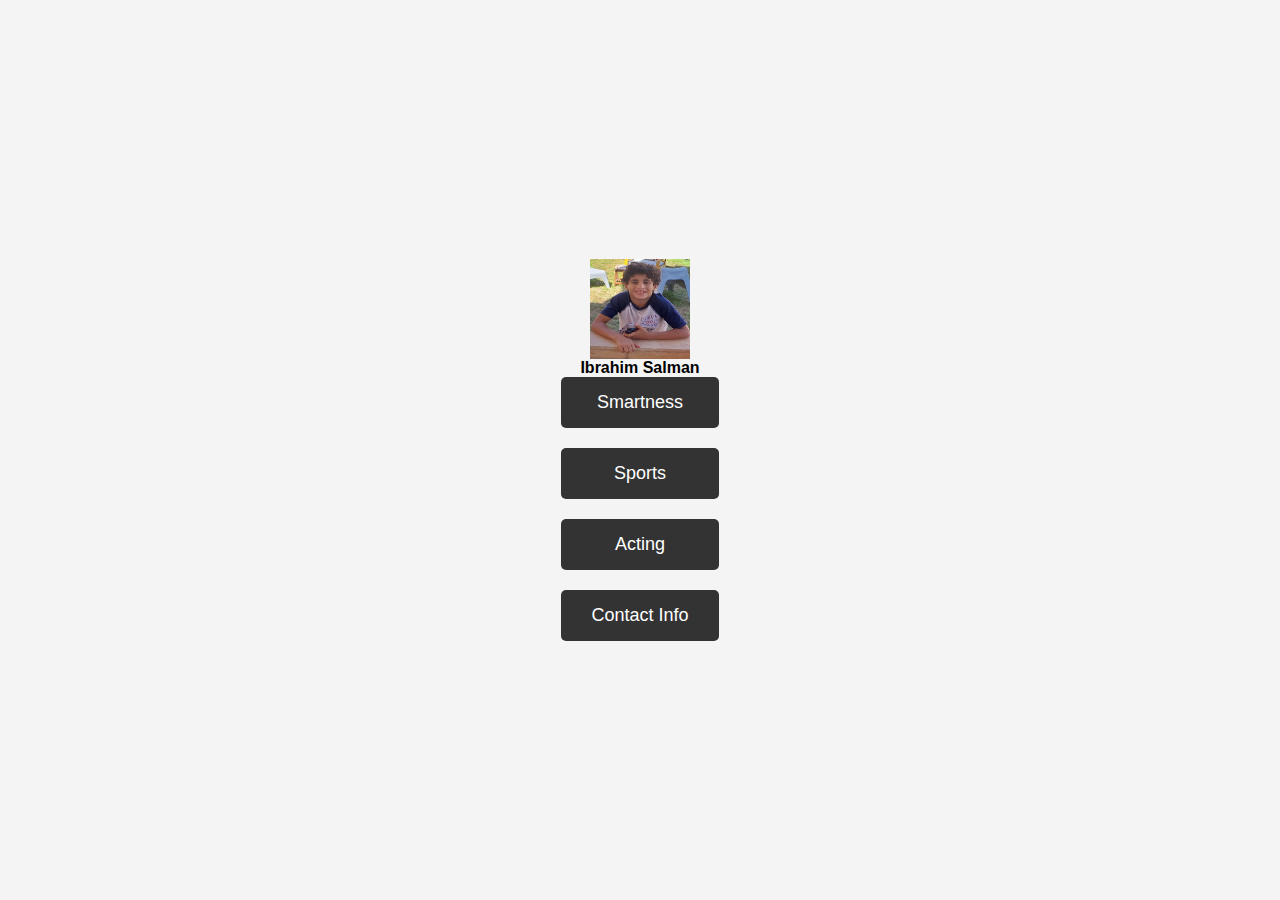
<file: index.html>
<!DOCTYPE html>
<html lang="en">
<head>
    <meta charset="UTF-8">
    <meta name="viewport" content="width=device-width, initial-scale=1.0">
     <link rel="stylesheet" href="style.css">
    <title>Ibrahim Salman's Portfolio</title>
    <style>
        body {
            font-family: Arial, sans-serif;
            background-color: #f4f4f4;
            display: flex;
            flex-direction: column;
            justify-content: center;
            align-items: center;
            height: 100vh;
        }

        .button-container {
            display: flex;
            flex-direction: column;
            gap: 20px;
            text-align: center;
        }

        .button-container button {
            padding: 15px 30px;
            font-size: 18px;
            border-radius: 5px;
            border: none;
            background-color: #333;
            color: white;
            cursor: pointer;
            transition: background-color 0.3s;
        }

        .button-container button:hover {
            background-color: #555;
        }
    </style>
</head>
<body>
    <img src="Ibrahim.jpeg" alt="Playing Chess" width="100" height="100">

    <strong>Ibrahim Salman</strong>


    <div class="button-container">
        <button onclick="window.location.href='smartness.html'">Smartness</button>
        <button onclick="window.location.href='Sports.html'">Sports</button>
        <button onclick="window.location.href='acting.html'">Acting</button>
        <button onclick="window.location.href='contact.html'">Contact Info</button>
    </div>

</body>
</html>
</file>
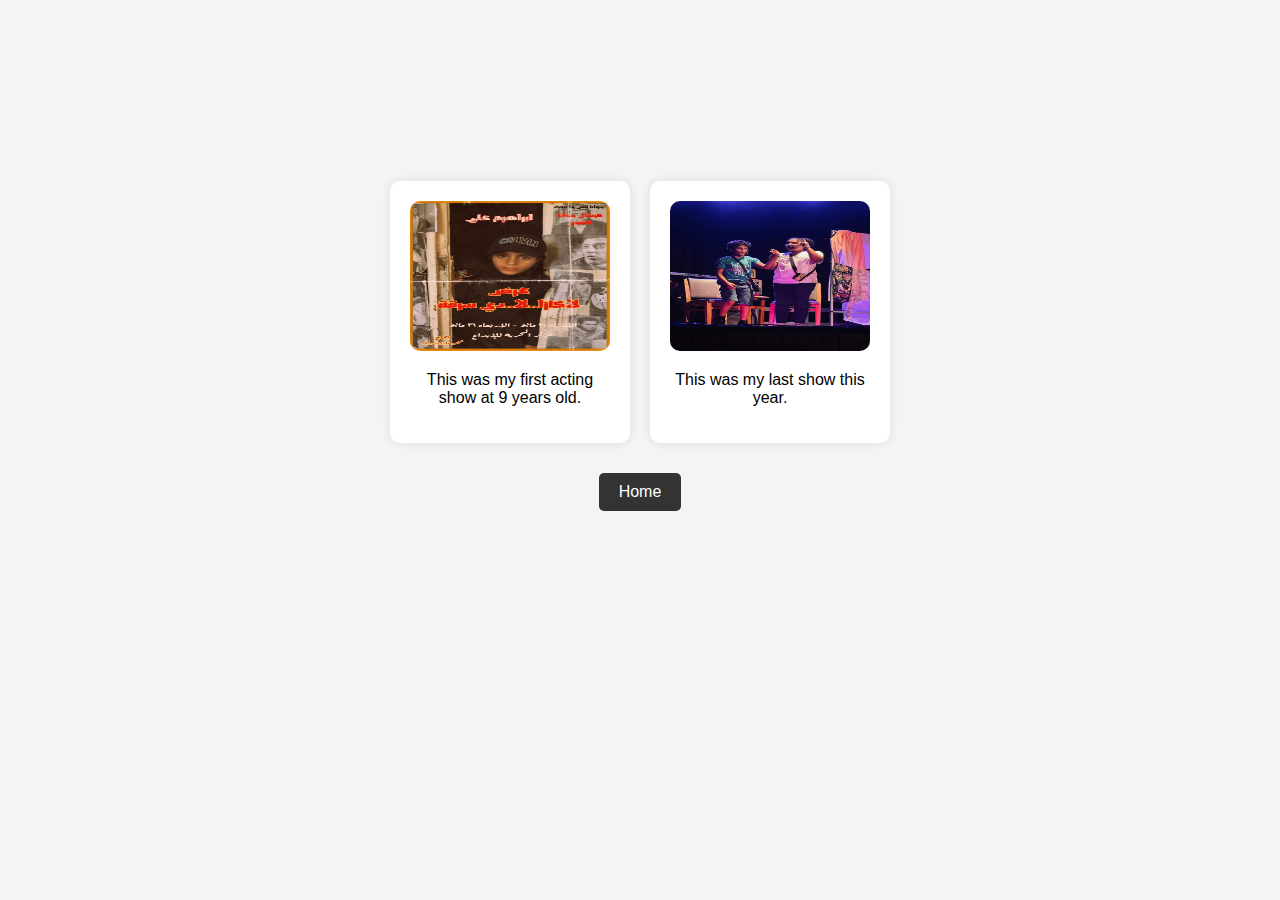
<file: acting.html>
<!DOCTYPE html>
<html lang="en">
<head>
    <meta charset="UTF-8">
    <meta name="viewport" content="width=device-width, initial-scale=1.0">
    <title>Acting - Ibrahim's Portfolio</title>
    <style>
        body {
            font-family: Arial, sans-serif;
            background-color: #f4f4f4;
            text-align: center;
            padding: 20px;
        }

        /* Container for items displayed next to each other */
        .portfolio-container {
            display: flex;
            justify-content: center;
            flex-wrap: wrap;  
            gap: 20px;  
        }

        /* Portfolio Item Styling */
        .portfolio-item {
            background-color: #fff;
            padding: 20px;
            border-radius: 10px;
            box-shadow: 0px 0px 10px rgba(0, 0, 0, 0.1);
            width: 200px;
            text-align: center;
        }

        img {
            width: 100%;
            height: 150px;
            border-radius: 10px;
        }

        /* Home Button Styling */
        .home-button {
            margin-top: 30px;
            padding: 10px 20px;
            background-color: #333;
            color: white;
            border: none;
            border-radius: 5px;
            cursor: pointer;
            font-size: 16px;
            transition: background-color 0.3s;
        }

        .home-button:hover {
            background-color: #555;
        }

        /* Typing Animation */
        .colorful-text span {
            opacity: 0;
            font-size: 3em;
            font-weight: bold;
            display: inline-block;
            animation: fadeIn 1s forwards;
        }

        /* Animation for Fade In Effect */
        @keyframes fadeIn {
            to {
                opacity: 1;
            }
        }

        /* Delays for Each Letter */
        .colorful-text span:nth-child(1) {
            animation-delay: 1s;
            color: red;
        }
        .colorful-text span:nth-child(2) {
            animation-delay: 2s;
            color: orange;
        }
        .colorful-text span:nth-child(3) {
            animation-delay: 3s;
            color: yellow;
        }
        .colorful-text span:nth-child(4) {
            animation-delay: 4s;
            color: green;
        }
        .colorful-text span:nth-child(5) {
            animation-delay: 5s;
            color: blue;
        }
        .colorful-text span:nth-child(6) {
            animation-delay: 6s;
            color: purple;
        }
        .colorful-text span:nth-child(7) {
            animation-delay: 7s;
            color: pink;
        }

    </style>
</head>
<body>

    <!-- Typing Animation for "Acting" -->
    <h1 class="colorful-text">
        <span>A</span>
        <span>c</span>
        <span>t</span>
        <span>i</span>
        <span>n</span>
        <span>g</span>
    </h1>

    <!-- Container for portfolio items -->
    <div class="portfolio-container">
        <!-- First Show Block -->
        <div class="portfolio-item">
            <img src="Firstone.jpeg" alt="First Show">
            <p>This was my first acting show at 9 years old.</p>
        </div>

        <!-- Last Show Block -->
        <div class="portfolio-item">
            <img src="Meonstage.jpeg" alt="Last Show">
            <p>This was my last show this year.</p>
        </div>
    </div>

    <!-- Home Button -->
    <button class="home-button" onclick="window.location.href='index.html'">Home</button>

</body>
</html>
</file>
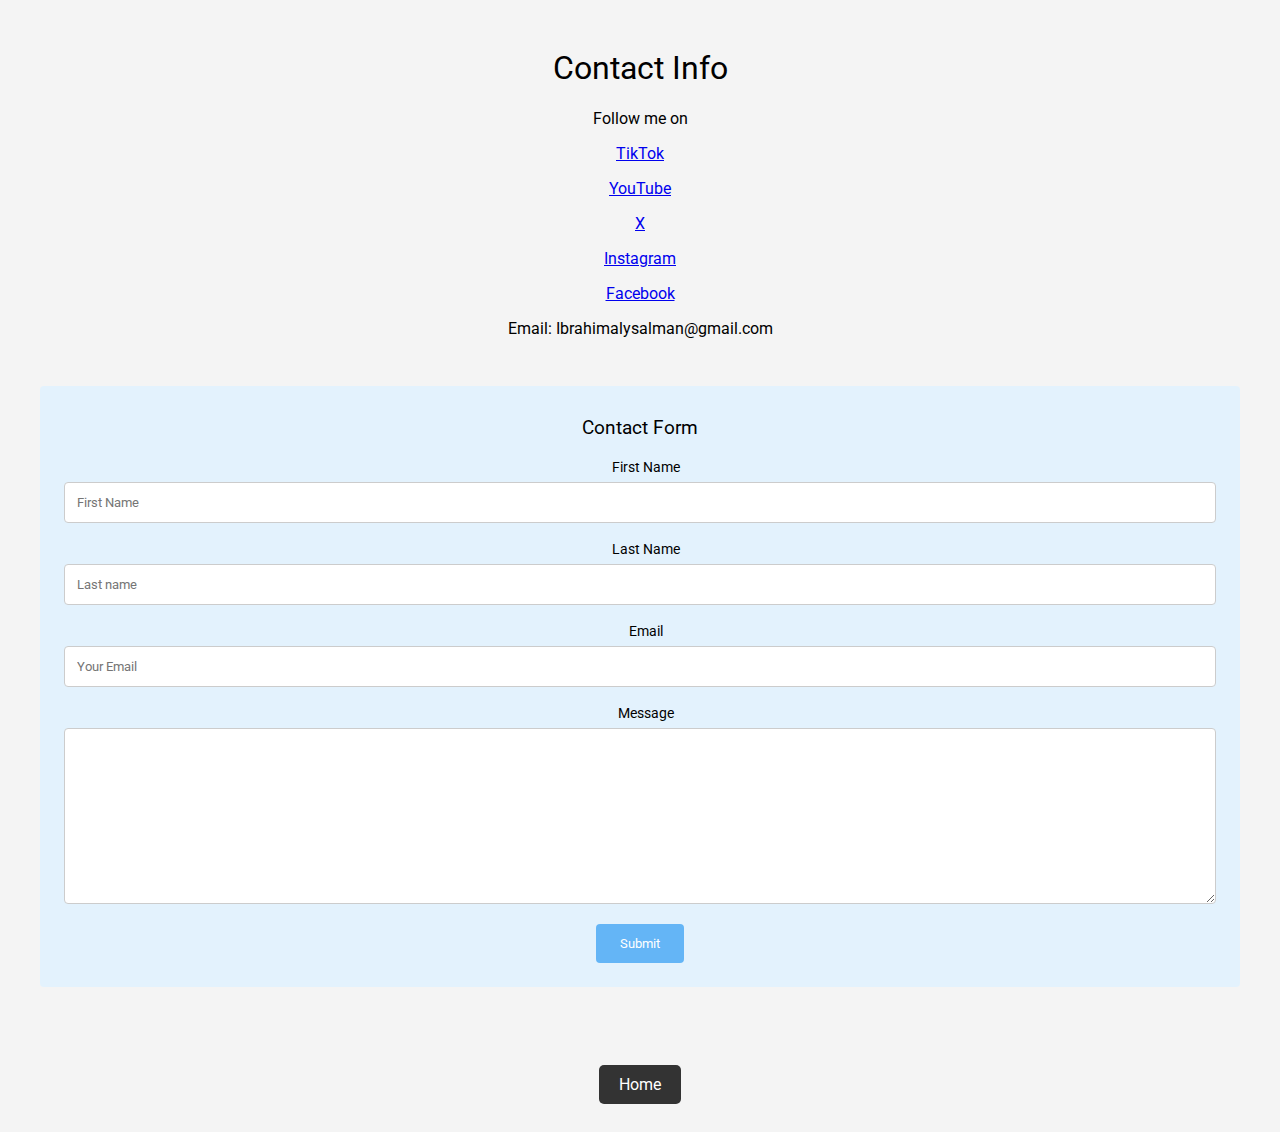
<file: contact.html>
<!DOCTYPE html>
<html lang="en">
<head>
    <meta charset="UTF-8">
    <meta name="viewport" content="width=device-width, initial-scale=1.0">
    <link rel="stylesheet" type="text/css" href="style2.css">
    <title>Contact Info - Ibrahim's Portfolio</title>
    <style>
        body {
            font-family: Arial, sans-serif;
            background-color: #f4f4f4;
            text-align: center;
            padding: 20px;
        }

        /* Home Button Styling */
        .home-button {
            margin-top: 30px;
            padding: 10px 20px;
            background-color: #333;
            color: white;
            border: none;
            border-radius: 5px;
            cursor: pointer;
            font-size: 16px;
            transition: background-color 0.3s;
        }

        .home-button:hover {
            background-color: #555;
        }
    </style>
</head>
<body>

    <h1>Contact Info</h1>

    <p>Follow me on</p>
    <p><a href="https://www.tiktok.com/@gammal.tech.cloud" target="_blank">TikTok</a></p>
    <p><a href="https://youtube.com/@learningwithibrahim" target="_blank">YouTube</a></p>
    <p><a href="https://x.com/learningibrahim" target="_blank">X</a></p>
    <p><a href="https://www.instagram.com/ibrah_imsalman1" target="_blank">Instagram</a></p>
    <p><a href="https://www.facebook.com/share/EbNPoc58M3SRjt6g/" target="_blank">Facebook</a></p>
    <p>Email: Ibrahimalysalman@gmail.com</p>

    <!-- Home Button -->

    <div class="container">
        <h3>Contact Form</h3>
        <form action="#" name="contact_form">
            <label for="first_name">First Name</label>
            <input name="first_name" type="text" required placeholder="First Name"/>
            <br>
            <label for="last_name">Last Name</label>
            <input name="last_name" type="text" required placeholder="Last name"/>
            <br>
            <label for="email">Email</label>
            <input name="email" type="email" required placeholder="Your Email"/>
            <br>
            <label for="message">Message</label><br>
            <textarea name="message" cols="30" rows="10" placeholder="Enter your message here ..." required> </textarea>
            <div class="center">
                <input type="submit" value="Submit">
            </div>
        </form>    
    </div>
    <button class="home-button" onclick="window.location.href='index.html'">Home</button>


        </form>
    </div>

</body>
</html>
</file>
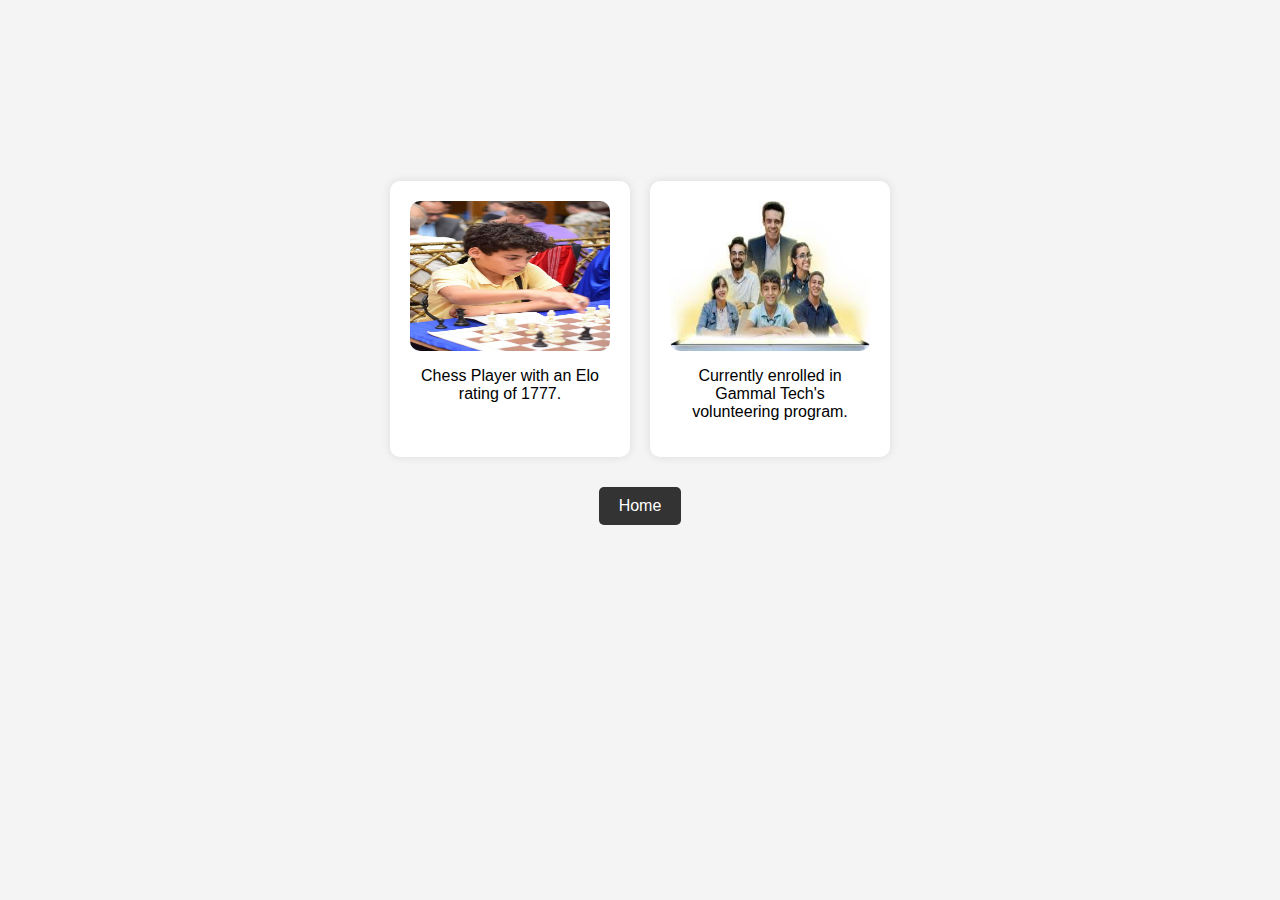
<file: smartness.html>
<!DOCTYPE html>
<html lang="en">
<head>
    <meta charset="UTF-8">
    <meta name="viewport" content="width=device-width, initial-scale=1.0">
    <title>Smartness - Ibrahim's Portfolio</title>
    <style>
        body {
            font-family: Arial, sans-serif;
            background-color: #f4f4f4;
            text-align: center;
            padding: 20px;
        }

        /* Container for items displayed next to each other */
        .portfolio-container {
            display: flex;
            justify-content: center;
            flex-wrap: wrap;  
            gap: 20px; 
        }

        /* Portfolio Item Styling */
        .portfolio-item {
            background-color: #fff;
            padding: 20px;
            border-radius: 10px;
            box-shadow: 0px 0px 10px rgba(0, 0, 0, 0.1);
            width: 200px;
            text-align: center;
            position: relative;
        }

        .hover-image-container {
            position: relative;
            width: 100%;
            height: 150px;
        }

        .hover-image-container img {
            width: 100%;
            height: 100%;
            border-radius: 10px;
            transition: opacity 0.5s ease;
        }

        .hover-image-container img.second {
            position: absolute;
            top: 0;
            left: 0;
            opacity: 0;
        }

        .hover-image-container:hover img.first {
            opacity: 0;
        }

        .hover-image-container:hover img.second {
            opacity: 1;
        }

        /* Home Button Styling */
        .home-button {
            margin-top: 30px;
            padding: 10px 20px;
            background-color: #333;
            color: white;
            border: none;
            border-radius: 5px;
            cursor: pointer;
            font-size: 16px;
            transition: background-color 0.3s;
        }

        .home-button:hover {
            background-color: #555;
        }

        /* Typing Animation */
        .colorful-text span {
            opacity: 0;
            font-size: 3em;
            font-weight: bold;
            display: inline-block;
            animation: fadeIn 1s forwards;
        }

        /* Animation for Fade In Effect */
        @keyframes fadeIn {
            to {
                opacity: 1;
            }
        }

        /* Delays for Each Letter */
        .colorful-text span:nth-child(1) {
            animation-delay: 1s;
            color: red;
        }
        .colorful-text span:nth-child(2) {
            animation-delay: 2s;
            color: orange;
        }
        .colorful-text span:nth-child(3) {
            animation-delay: 3s;
            color: yellow;
        }
        .colorful-text span:nth-child(4) {
            animation-delay: 4s;
            color: green;
        }
        .colorful-text span:nth-child(5) {
            animation-delay: 5s;
            color: blue;
        }
        .colorful-text span:nth-child(6) {
            animation-delay: 6s;
            color: purple;
        }
        .colorful-text span:nth-child(7) {
            animation-delay: 7s;
            color: pink;
        }
        .colorful-text span:nth-child(8) {
            animation-delay: 8s;
            color: teal;
        }
        .colorful-text span:nth-child(9) {
            animation-delay: 9s;
            color: violet;
        }

    </style>
</head>
<body>

    <!-- Typing Animation for "Smartness" -->
    <h1 class="colorful-text">
        <span>S</span>
        <span>m</span>
        <span>a</span>
        <span>r</span>
        <span>t</span>
        <span>n</span>
        <span>e</span>
        <span>s</span>
        <span>s</span>
    </h1>

    <!-- Container for portfolio items -->
    <div class="portfolio-container">
        <!-- Chess Block -->
        <div class="portfolio-item">
            <div class="hover-image-container">
                <img src="Chess.jpeg" alt="Playing Chess" class="first">
                <img src="Chess prize.jpeg" alt="Receiving Chess Prize" class="second">
            </div>
            <p>Chess Player with an Elo rating of 1777.</p>
        </div>

        <!-- Programming Block -->
        <div class="portfolio-item">
            <div class="hover-image-container">
                <img src="Gammal Tech.jpeg" alt="On Gammal Tech Front Page" class="first">
                <img src="Me coding.jpeg" alt="Coding a Big Project" class="second">
            </div>
            <p>Currently enrolled in Gammal Tech's volunteering program.</p>
        </div>
    </div>

    <!-- Home Button -->
    <button class="home-button" onclick="window.location.href='index.html'">Home</button>

</body>
</html>
</file>
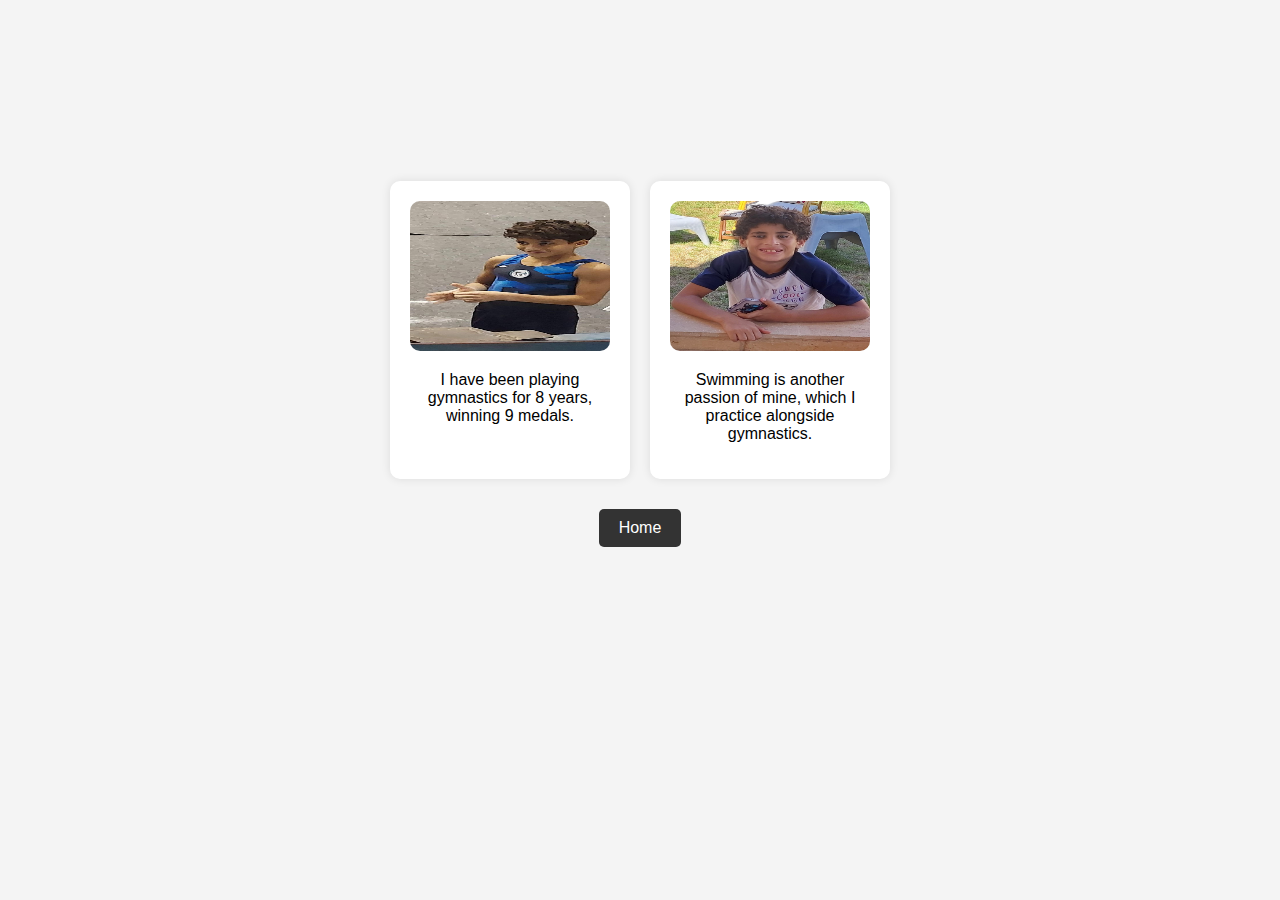
<file: Sports.html>
<!DOCTYPE html>
<html lang="en">
<head>
    <meta charset="UTF-8">
    <meta name="viewport" content="width=device-width, initial-scale=1.0">
    <title>Sports - Ibrahim's Portfolio</title>
    <style>
        body {
            font-family: Arial, sans-serif;
            background-color: #f4f4f4;
            text-align: center;
            padding: 20px;
        }

        /* Container for items displayed next to each other */
        .portfolio-container {
            display: flex;
            justify-content: center;
            flex-wrap: wrap;  
            gap: 20px;  
        }

        /* Portfolio Item Styling */
        .portfolio-item {
            background-color: #fff;
            padding: 20px;
            border-radius: 10px;
            box-shadow: 0px 0px 10px rgba(0, 0, 0, 0.1);
            width: 200px;
            text-align: center;
        }

        img {
            width: 100%;
            height: 150px;  
            border-radius: 10px;
        }

        /* Home Button Styling */
        .home-button {
            margin-top: 30px;
            padding: 10px 20px;
            background-color: #333;
            color: white;
            border: none;
            border-radius: 5px;
            cursor: pointer;
            font-size: 16px;
            transition: background-color 0.3s;
        }

        .home-button:hover {
            background-color: #555;
        }

        /* Typing Animation */
        .colorful-text span {
            opacity: 0;
            font-size: 3em;
            font-weight: bold;
            display: inline-block;
            animation: fadeIn 1s forwards;
        }

        /* Animation for Fade In Effect */
        @keyframes fadeIn {
            to {
                opacity: 1;
            }
        }

        /* Delays for Each Letter */
        .colorful-text span:nth-child(1) {
            animation-delay: 1s;
            color: red;
        }
        .colorful-text span:nth-child(2) {
            animation-delay: 2s;
            color: orange;
        }
        .colorful-text span:nth-child(3) {
            animation-delay: 3s;
            color: yellow;
        }
        .colorful-text span:nth-child(4) {
            animation-delay: 4s;
            color: green;
        }
        .colorful-text span:nth-child(5) {
            animation-delay: 5s;
            color: blue;
        }
        .colorful-text span:nth-child(6) {
            animation-delay: 6s;
            color: purple;
        }

    </style>
</head>
<body>

    <!-- Typing Animation for "Sports" -->
    <h1 class="colorful-text">
        <span>S</span>
        <span>p</span>
        <span>o</span>
        <span>r</span>
        <span>t</span>
        <span>s</span>
    </h1>

    <!-- Container for portfolio items -->
    <div class="portfolio-container">
        <!-- Gymnastics Block -->
        <div class="portfolio-item">
            <img src="Ibrahim gym.jpeg" alt="Gymnastics">
            <p>I have been playing gymnastics for 8 years, winning 9 medals.</p>
        </div>

        <!-- Swimming Block -->
        <div class="portfolio-item">
            <img src="Ibrahim.jpeg" alt="Swimming">
            <p>Swimming is another passion of mine, which I practice alongside gymnastics.</p>
        </div>
    </div>

    <!-- Home Button -->
    <button class="home-button" onclick="window.location.href='index.html'">Home</button>

</body>
</html>
</file>
<file: style.css>
/* Fade-in Header */
@keyframes fadeIn {
    from { opacity: 0; }
    to { opacity: 1; }
}

header {
    animation: fadeIn 2s ease-in-out;
}

/* Button Hover Effect */
button:hover {
    transform: scale(1.1);
    background-color: #3498db;
    transition: transform 0.3s ease, background-color 0.3s ease;
}

/* Text Typing Animation */
@keyframes typing {
    from { width: 0; }
    to { width: 100%; }
}

.typing-text {
    width: 0;
    border-right: 2px solid;
    white-space: nowrap;
    overflow: hidden;
    animation: typing 3.5s steps(30, end) forwards;
}

/* Image Zoom-in on Hover */
img:hover {
    transform: scale(1.1);
    transition: transform 0.5s ease;
}

/* Scroll-based Fade-in Animation */
.fade-in {
    opacity: 0;
    transform: translateX(-50px);
    transition: opacity 1s ease, transform 1s ease;
}

.fade-in.visible {
    opacity: 1;
    transform: translateX(0);
}

/* Scroll Progress Bar */
#progressbar {
    position: fixed;
    top: 0;
    left: 0;
    width: 100%;
    height: 4px;
    background-color: #3498db;
    transition: width 0.25s;
}

/* Smooth Scrolling */
html {
    scroll-behavior: smooth;
}

/* Parallax Effect */
.parallax {
    background-image: url('your-image.jpg');
    background-attachment: fixed;
    background-size: cover;
    background-position: center;
}

/* Project Cards Hover Flip */
.card {
    transition: transform 0.6s;
    transform-style: preserve-3d;
}

.card:hover {
    transform: rotateY(180deg);
}

/* Scrollbar Styling for Scroll Progress Bar */
body {
    margin: 0;
}

#progress-container {
    position: fixed;
    top: 0;
    left: 0;
    width: 100%;
    height: 5px;
    background: #e0e0e0;
}

#progressbar {
    background: #3498db;
    height: 5px;
    width: 0%;
}
</file>
<file: style2.css>
@import url("https://fonts.googleapis.com/css?family=Roboto:400");

/* Set font of all elements to 'Roboto' */
* {
    font-family: 'Roboto', sans-serif;
    font-weight: 400;
}

/* Remove outline of all elements on focus */
*:focus {
    outline: 0;
}

body {
    background: #263238;  /* Set background color to #263238*/
}

h3 {
    text-align: center;
}

/* Add styles to 'container' class */
.container {
    padding: 12px 24px 24px 24px;
    margin: 48px 12px;
    background: #E3F2FD;
    border-radius: 4px;
}

/* Add styles to 'label' selector */
label {
    font-size: 0.85em;
    margin-left: 12px;
}

/* Add styles to 'input' and 'textarea' selectors */
input[type=text],input[type=email], textarea {
    width: 100%;
    padding: 12px;
    border: 1px solid #ccc;
    border-radius: 4px;
    box-sizing: border-box;
    margin-top: 6px;
    margin-bottom: 16px;
    resize: vertical;
}

/* Add styles to show 'focus' of selector */
input[type=text]:focus,input[type=email]:focus, textarea:focus {
    border: 1px solid green;
}

/* Add styles to the submit button */
input[type=submit] {
    background: #64B5F6;
    margin: 0 auto;
    outline: 0;
    color: white;
    border: 0;
    padding: 12px 24px;
    border-radius: 4px;
    transition: all ease-in-out 0.1s;
    position: relative;
    display: inline-block;
    text-align: center;
}

/* Add styles for 'focus' property */
input[type=submit]:focus {
    background: #A5D6A7;
    color: whitesmoke;
}

/* Style 'hover' property */
input[type=submit]:hover {
    background: #2196F3;
}

/* Align items to center of the 'div' with the class 'center' */
.center {
    text-align: center;
}
</file>
